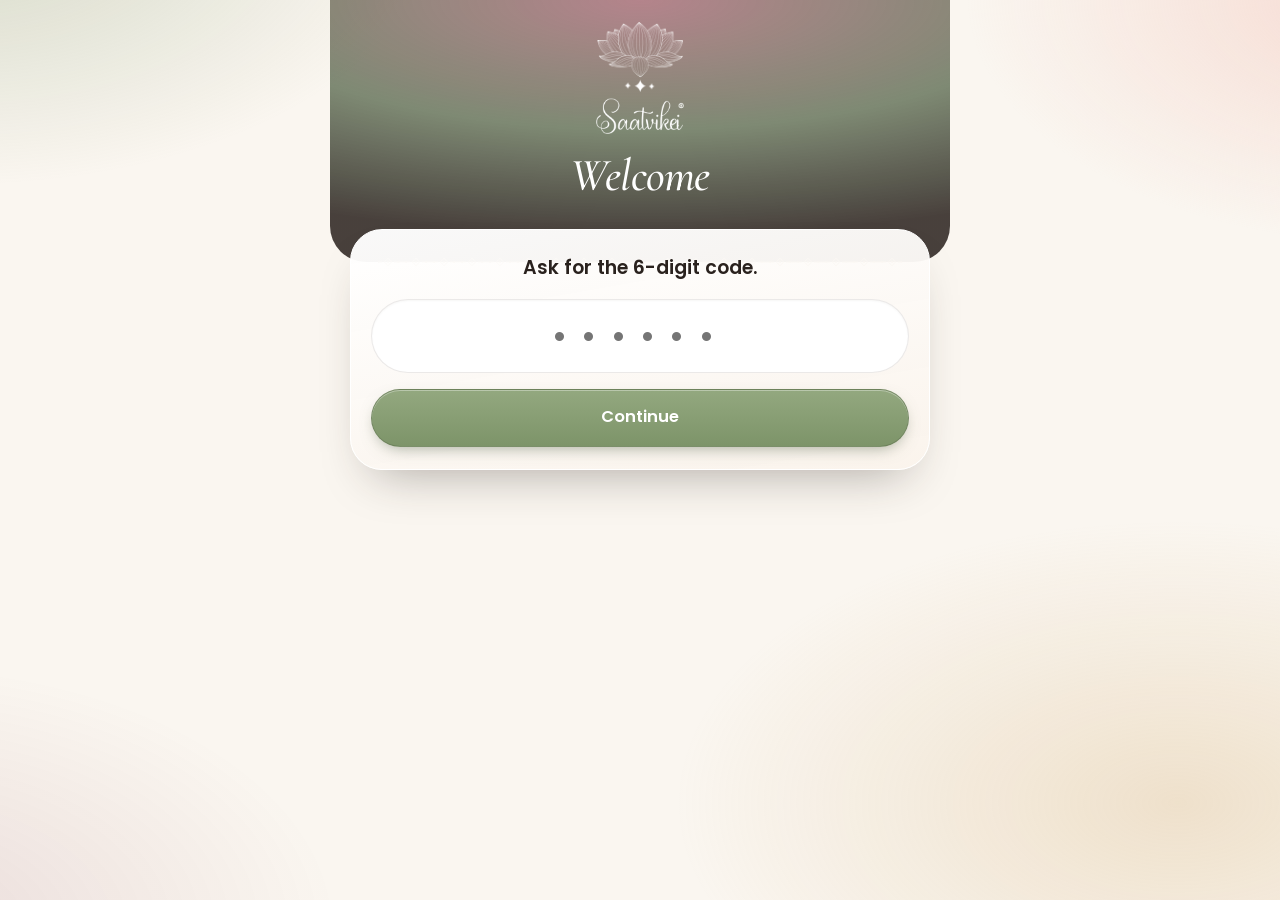
<file: web/index.html>
<!doctype html>
<html lang="en">
<head>
  <meta charset="utf-8">
  <meta name="viewport" content="width=device-width, initial-scale=1, viewport-fit=cover">
  <meta name="theme-color" content="#faf6f0">
  <meta name="apple-mobile-web-app-capable" content="yes">
  <meta name="mobile-web-app-capable" content="yes">
  <meta name="apple-mobile-web-app-title" content="Saatvikei Punch">
  <meta name="apple-mobile-web-app-status-bar-style" content="default">
  <title>Saatvikei Punch</title>
  <link rel="manifest" href="manifest.webmanifest">
  <link rel="icon" href="icons/staff-192.png" type="image/png">
  <link rel="apple-touch-icon" href="icons/staff-180.png">
  <link rel="preconnect" href="https://script.google.com" crossorigin>
  <link rel="preconnect" href="https://script.googleusercontent.com" crossorigin>
  <link rel="preconnect" href="https://fonts.googleapis.com">
  <link rel="preconnect" href="https://fonts.gstatic.com" crossorigin>
  <link rel="stylesheet" href="https://fonts.googleapis.com/css2?family=Poppins:wght@400;500;600&family=Cormorant+Garamond:ital,wght@1,500;1,600&display=swap" media="print" onload="this.media='all'">
  <link rel="stylesheet" href="css/app.css?v=10">
  <link rel="modulepreload" href="js/punch.js?v=10">
  <link rel="modulepreload" href="js/api.js">
  <link rel="modulepreload" href="js/ui.js">
  <link rel="modulepreload" href="js/icons.js">
  <link rel="modulepreload" href="js/face.js">
</head>
<body>
  <div class="splash" id="splash">
    <div class="splash-inner">
      <img class="sp-lotus" src="brand/lotus.png" alt="" fetchpriority="high">
      <img class="sp-word" src="brand/wordmark.png" alt="Saatvikei">
      <div class="tag">Attendance</div>
      <div class="bar"></div>
    </div>
  </div>
  <main class="app" id="app"></main>
  <script src="js/config.js?v=10"></script>
  <script type="module" src="js/punch.js?v=10"></script>
</body>
</html>
</file>
<file: web/css/app.css>
/* Saatvikei: warm ivory, sage (from the website), wine and antique gold.
   Liquid-glass surfaces sit on soft colour washes so the blur has something to refract. */
:root {
  --bg: #faf6f0;
  --ink: #221d1a;
  --ink-2: #5d5650;
  --ink-3: #9a918a;
  --line: rgba(60, 40, 30, .09);
  --sage: #889e73;
  --sage-deep: #5f7550;
  --sage-soft: #e7eddf;
  --wine: #7a2639;
  --wine-soft: #f6e4e6;
  --gold: #b48a4a;
  --gold-soft: #f6ecdc;
  --blush: #f3dfd8;
  --ok: #4f7a43;
  --ok-soft: #e6efdf;
  --warn: #a8731f;
  --warn-soft: #f8ecd6;
  --bad: #c0392b;
  --bad-soft: #fbe5e1;
  --info: #3f6797;
  --info-soft: #e5edf7;
  --ios-red: #ff3b30;

  --glass: linear-gradient(145deg, rgba(255, 255, 255, .78), rgba(255, 255, 255, .46));
  --glass-strong: linear-gradient(145deg, rgba(255, 255, 255, .92), rgba(255, 255, 255, .7));
  --glass-border: rgba(255, 255, 255, .85);
  --glass-shadow: 0 1px 0 rgba(255, 255, 255, .9) inset, 0 -1px 0 rgba(255, 255, 255, .25) inset, 0 10px 30px rgba(70, 45, 30, .08), 0 2px 6px rgba(70, 45, 30, .04);
  --blur: blur(22px) saturate(170%);

  --r-xl: 28px;
  --r-lg: 22px;
  --r-md: 16px;
  --r-sm: 12px;
  --safe-top: env(safe-area-inset-top, 0px);
  --safe-bottom: env(safe-area-inset-bottom, 0px);
  --serif: "Cormorant Garamond", "Times New Roman", serif;
  font-family: "Poppins", -apple-system, BlinkMacSystemFont, "Segoe UI", Roboto, sans-serif;
  color: var(--ink);
  -webkit-text-size-adjust: 100%;
}

* { box-sizing: border-box; }
html, body { margin: 0; min-height: 100%; }
body {
  background: var(--bg);
  font-size: 15px; line-height: 1.5; -webkit-font-smoothing: antialiased; overscroll-behavior-y: none;
}
/* Colour washes behind everything (the "liquid" the glass floats on) */
body::before {
  content: ""; position: fixed; inset: -20%; z-index: -1; pointer-events: none;
  background:
    radial-gradient(38% 30% at 12% 8%, rgba(136, 158, 115, .32), transparent 70%),
    radial-gradient(34% 28% at 92% 14%, rgba(243, 197, 186, .55), transparent 70%),
    radial-gradient(40% 32% at 80% 78%, rgba(214, 177, 120, .3), transparent 70%),
    radial-gradient(36% 30% at 8% 88%, rgba(122, 38, 57, .12), transparent 70%);
  animation: drift 28s ease-in-out infinite alternate;
}
@keyframes drift { to { transform: translate3d(3%, -2%, 0) rotate(4deg) scale(1.04); } }
@media (prefers-reduced-motion: reduce) { body::before, .pulse::after, .live-dot::after { animation: none !important; } }

button, input, select, textarea { font: inherit; color: inherit; }
button { cursor: pointer; -webkit-tap-highlight-color: transparent; }
[hidden] { display: none !important; }
a { color: var(--sage-deep); }
code { background: rgba(0, 0, 0, .05); padding: 1px 6px; border-radius: 6px; font-size: .9em; }
.ic { width: 20px; height: 20px; flex: none; display: inline-block; vertical-align: middle; }
.ic.brandmark { width: 22px; height: 22px; }
.serif { font-family: var(--serif); font-weight: 600; letter-spacing: 0; }
h1, h2, h3 { margin: 0; line-height: 1.2; font-weight: 600; letter-spacing: -.01em; }
h2 { font-size: 19px; }
.muted { color: var(--ink-3); }
.small { font-size: 12.5px; }
.center { text-align: center; }
.stack > * + * { margin-top: 12px; }
.row { display: flex; gap: 10px; align-items: center; }
.row.wrap { flex-wrap: wrap; }
.grow { flex: 1; min-width: 0; }
.spread { display: flex; justify-content: space-between; align-items: center; gap: 10px; }
.grid-2 { display: grid; grid-template-columns: 1fr 1fr; gap: 12px; }

/* ---------- Glass ---------- */
.glass, .card {
  position: relative; background: var(--glass); border: 1px solid var(--glass-border);
  box-shadow: var(--glass-shadow); backdrop-filter: var(--blur); -webkit-backdrop-filter: var(--blur);
  border-radius: var(--r-lg);
}
.card { padding: 18px; }
.glass::after, .card::after { /* specular highlight */
  content: ""; position: absolute; inset: 0; border-radius: inherit; pointer-events: none;
  background: linear-gradient(160deg, rgba(255, 255, 255, .55) 0%, rgba(255, 255, 255, 0) 32%);
  mix-blend-mode: soft-light;
}

/* ---------- Buttons ---------- */
.btn {
  position: relative; overflow: hidden; display: inline-flex; align-items: center; justify-content: center; gap: 8px;
  min-height: 48px; padding: 0 20px; border-radius: 999px; font-weight: 500; font-size: 15px; text-decoration: none; color: var(--ink);
  background: var(--glass-strong); border: 1px solid var(--glass-border); box-shadow: var(--glass-shadow);
  backdrop-filter: var(--blur); -webkit-backdrop-filter: var(--blur);
  transition: transform .15s cubic-bezier(.3, .7, .4, 1.4), box-shadow .2s, filter .2s;
}
.btn::before { /* glass sheen */
  content: ""; position: absolute; left: 8%; right: 8%; top: 1px; height: 45%; border-radius: 999px;
  background: linear-gradient(rgba(255, 255, 255, .7), rgba(255, 255, 255, 0)); pointer-events: none; opacity: .7;
}
.btn:active { transform: scale(.96); }
.btn[disabled] { opacity: .45; pointer-events: none; }
.btn.primary { color: #fff; border-color: rgba(255, 255, 255, .35); background: linear-gradient(145deg, rgba(122, 147, 102, .95), rgba(85, 108, 70, .95)); box-shadow: 0 1px 0 rgba(255, 255, 255, .4) inset, 0 8px 22px rgba(95, 117, 80, .35); }
.btn.dark { color: #fff; border-color: rgba(255, 255, 255, .2); background: linear-gradient(145deg, rgba(52, 44, 40, .94), rgba(28, 23, 21, .94)); box-shadow: 0 1px 0 rgba(255, 255, 255, .25) inset, 0 8px 22px rgba(30, 20, 15, .3); }
.btn.ok { color: #fff; border-color: rgba(255, 255, 255, .35); background: linear-gradient(145deg, rgba(110, 145, 92, .95), rgba(72, 105, 60, .95)); box-shadow: 0 1px 0 rgba(255, 255, 255, .4) inset, 0 8px 20px rgba(72, 105, 60, .3); }
.btn.bad, .btn.wine { color: #fff; border-color: rgba(255, 255, 255, .3); background: linear-gradient(145deg, rgba(150, 52, 72, .95), rgba(110, 30, 48, .95)); box-shadow: 0 1px 0 rgba(255, 255, 255, .35) inset, 0 8px 20px rgba(122, 38, 57, .3); }
.btn.gold { color: #5a3e12; border-color: rgba(255, 255, 255, .6); background: linear-gradient(145deg, rgba(246, 230, 200, .95), rgba(226, 196, 148, .9)); }
.btn.ghost { background: transparent; border-color: transparent; box-shadow: none; backdrop-filter: none; color: var(--ink-2); }
.btn.ghost::before { display: none; }
.btn.block { width: 100%; }
.btn.big { min-height: 58px; font-size: 16.5px; font-weight: 600; }
.btn.sm { min-height: 38px; padding: 0 14px; font-size: 13.5px; }
.btn.icon { width: 44px; min-height: 44px; padding: 0; }
.btn.icon.sm { width: 38px; min-height: 38px; }

/* ---------- Inputs ---------- */
label.field { display: block; }
label.field > span, .field-label { display: block; font-size: 13px; font-weight: 500; color: var(--ink-2); margin-bottom: 6px; }
label.field > small { display: block; color: var(--ink-3); font-size: 12px; margin-top: 4px; }
.input, select.input, textarea.input {
  width: 100%; min-height: 50px; padding: 12px 16px; border-radius: var(--r-md); font-size: 16px;
  background: rgba(255, 255, 255, .7); border: 1px solid rgba(60, 40, 30, .1); box-shadow: 0 1px 2px rgba(60, 40, 30, .04) inset;
  transition: border-color .15s, box-shadow .15s, background .15s; -webkit-appearance: none; appearance: none;
}
select.input { background-image: linear-gradient(45deg, transparent 50%, var(--ink-3) 50%), linear-gradient(135deg, var(--ink-3) 50%, transparent 50%); background-position: calc(100% - 20px) 22px, calc(100% - 15px) 22px; background-size: 5px 5px; background-repeat: no-repeat; padding-right: 36px; }
textarea.input { min-height: 90px; resize: vertical; }
.input:focus { outline: none; background: #fff; border-color: var(--sage); box-shadow: 0 0 0 4px rgba(136, 158, 115, .2); }
.code-input { font-size: 32px; letter-spacing: .45em; text-align: center; font-variant-numeric: tabular-nums; font-weight: 600; }
.check { display: flex; gap: 12px; align-items: flex-start; font-size: 14.5px; }
.check input { width: 22px; height: 22px; margin-top: 1px; accent-color: var(--sage-deep); flex: none; }

/* ---------- Chips, dots, badges ---------- */
.chip { display: inline-flex; align-items: center; gap: 6px; border-radius: 999px; padding: 4px 11px; font-size: 12.5px; font-weight: 500; background: rgba(255, 255, 255, .7); color: var(--ink-2); white-space: nowrap; border: 1px solid rgba(255, 255, 255, .8); }
.chip.ok { background: var(--ok-soft); color: var(--ok); border-color: transparent; }
.chip.warn { background: var(--warn-soft); color: var(--warn); border-color: transparent; }
.chip.bad { background: var(--bad-soft); color: var(--bad); border-color: transparent; }
.chip.info { background: var(--info-soft); color: var(--info); border-color: transparent; }
.chip.wine { background: var(--wine-soft); color: var(--wine); border-color: transparent; }
.flags { display: flex; gap: 6px; flex-wrap: wrap; margin-top: 6px; }

.live-dot { position: relative; width: 8px; height: 8px; border-radius: 50%; background: currentColor; flex: none; display: inline-block; }
.live-dot::after { content: ""; position: absolute; inset: 0; border-radius: 50%; background: currentColor; animation: ping 1.8s cubic-bezier(0, 0, .2, 1) infinite; }
@keyframes ping { 75%, 100% { transform: scale(2.6); opacity: 0; } }
.badge { min-width: 19px; height: 19px; padding: 0 6px; border-radius: 999px; background: var(--ios-red); color: #fff; font-size: 11px; font-weight: 600; display: inline-grid; place-items: center; line-height: 1; box-shadow: 0 0 0 2px #fff; }
.badge.pulse { animation: badgePop .5s cubic-bezier(.3, 1.6, .5, 1); }
.badge.pulse::after { content: ""; position: absolute; inset: -2px; border-radius: inherit; box-shadow: 0 0 0 0 rgba(255, 59, 48, .55); animation: ring 1.8s ease-out infinite; }
@keyframes ring { 70% { box-shadow: 0 0 0 9px rgba(255, 59, 48, 0); } 100% { box-shadow: 0 0 0 0 rgba(255, 59, 48, 0); } }
@keyframes badgePop { from { transform: scale(.3); } }

.avatar { position: relative; width: 50px; height: 50px; border-radius: 50%; display: grid; place-items: center; font-weight: 600; font-size: 16px; color: var(--wine); background: linear-gradient(145deg, #fff, var(--blush)); flex: none; box-shadow: 0 0 0 3px rgba(255, 255, 255, .9), 0 4px 12px rgba(122, 38, 57, .1); }
.avatar.sm { width: 40px; height: 40px; font-size: 14px; }
.avatar[data-st="IN"] { box-shadow: 0 0 0 3px var(--sage), 0 4px 12px rgba(95, 117, 80, .25); }
.avatar[data-st="BREAK"], .avatar[data-st="ON_BREAK"] { box-shadow: 0 0 0 3px var(--gold), 0 4px 12px rgba(180, 138, 74, .25); }
.avatar[data-st="DONE"] { box-shadow: 0 0 0 3px rgba(60, 40, 30, .18); filter: grayscale(.3); }
.avatar[data-st="MISSING"] { box-shadow: 0 0 0 3px var(--bad); }
.avatar .st-dot { position: absolute; right: -1px; bottom: -1px; width: 14px; height: 14px; border-radius: 50%; border: 2.5px solid #fff; color: var(--sage); background: currentColor; }

.banner { border-radius: var(--r-md); padding: 12px 14px; font-size: 14px; margin: 0 0 14px; display: flex; gap: 10px; align-items: center; font-weight: 500; }
.banner.ok { background: var(--ok-soft); color: var(--ok); }
.banner.warn { background: var(--warn-soft); color: var(--warn); }
.banner.bad { background: var(--bad-soft); color: var(--bad); }
.banner.info { background: var(--info-soft); color: var(--info); }

.ornament { width: 90px; height: 45px; color: var(--gold); opacity: .55; display: block; margin: 0 auto; }
.divider { display: flex; align-items: center; gap: 12px; color: var(--gold); margin: 26px 2px 12px; }
.divider::before, .divider::after { content: ""; height: 1px; flex: 1; background: linear-gradient(90deg, transparent, rgba(180, 138, 74, .45), transparent); }
.divider span { font-size: 12px; font-weight: 500; letter-spacing: .14em; text-transform: uppercase; color: var(--ink-3); }
.divider .diamond { width: 6px; height: 6px; background: var(--gold); transform: rotate(45deg); opacity: .7; flex: none; }
.section-title { display: flex; align-items: center; justify-content: space-between; gap: 10px; margin: 26px 4px 12px; }
.section-title h3 { font-size: 15px; font-weight: 600; }
.section-title .muted { font-size: 12.5px; }

/* ---------- Entrance animation ---------- */
.rise { animation: rise .55s cubic-bezier(.2, .8, .2, 1) both; }
@keyframes rise { from { opacity: 0; transform: translateY(14px) scale(.985); } }
@keyframes fade { from { opacity: 0; } }
@keyframes up { from { transform: translateY(40px); opacity: .4; } }
@keyframes pop { from { transform: scale(.4); opacity: 0; } }
@keyframes spin { to { transform: rotate(360deg); } }
@keyframes shimmer { 100% { transform: translateX(100%); } }
.skeleton { position: relative; overflow: hidden; background: rgba(255, 255, 255, .55); border-radius: var(--r-lg); }
.skeleton::after { content: ""; position: absolute; inset: 0; transform: translateX(-100%); background: linear-gradient(90deg, transparent, rgba(255, 255, 255, .8), transparent); animation: shimmer 1.4s infinite; }

/* ---------- Splash ---------- */
.splash { position: fixed; inset: 0; z-index: 100; display: grid; place-items: center; background: var(--bg); transition: opacity .5s ease, visibility .5s; }
.splash.out { opacity: 0; visibility: hidden; }
.splash-inner { text-align: center; }
.splash img { width: 220px; max-width: 64vw; display: block; margin: 0 auto; animation: breathe 2.2s ease-in-out infinite; }
.splash .brand-fallback { font-family: var(--serif); font-size: 44px; font-style: italic; }
.splash .tag { margin-top: 14px; font-size: 11px; letter-spacing: .3em; text-transform: uppercase; color: var(--ink-3); }
.splash .bar { width: 120px; height: 2px; margin: 18px auto 0; border-radius: 2px; background: rgba(180, 138, 74, .2); overflow: hidden; position: relative; }
.splash .bar::after { content: ""; position: absolute; inset: 0; width: 40%; background: var(--gold); border-radius: 2px; animation: slide 1.1s ease-in-out infinite; }
@keyframes breathe { 50% { transform: scale(1.035); opacity: .85; } }
@keyframes slide { from { transform: translateX(-100%); } to { transform: translateX(250%); } }

.spinner { width: 26px; height: 26px; border-radius: 50%; border: 2.5px solid rgba(0, 0, 0, .08); border-top-color: var(--sage-deep); animation: spin .8s linear infinite; }
.loading { display: flex; flex-direction: column; align-items: center; gap: 12px; padding: 48px 0; color: var(--ink-3); }
.toast { position: fixed; left: 50%; bottom: calc(var(--safe-bottom) + 104px); transform: translateX(-50%); color: #fff; padding: 12px 20px; border-radius: 999px; z-index: 90; font-size: 14px; font-weight: 500; max-width: calc(100vw - 32px); background: rgba(34, 29, 26, .88); backdrop-filter: var(--blur); -webkit-backdrop-filter: var(--blur); box-shadow: 0 10px 30px rgba(0, 0, 0, .2); animation: up .25s ease-out; }

/* ---------- Sheets ---------- */
.overlay { position: fixed; inset: 0; background: rgba(40, 28, 22, .32); z-index: 40; display: flex; align-items: flex-end; justify-content: center; animation: fade .15s; backdrop-filter: blur(6px); -webkit-backdrop-filter: blur(6px); }
.sheet { width: 100%; max-width: 560px; border-radius: 30px 30px 0 0; padding: 10px 20px calc(var(--safe-bottom) + 22px); max-height: 92vh; overflow-y: auto; animation: up .3s cubic-bezier(.2, .8, .2, 1);
  background: linear-gradient(180deg, rgba(255, 255, 255, .94), rgba(250, 246, 240, .96)); border: 1px solid rgba(255, 255, 255, .9); box-shadow: 0 -10px 40px rgba(60, 40, 30, .15); }
.sheet .grabber { width: 40px; height: 5px; border-radius: 3px; background: rgba(0, 0, 0, .12); margin: 0 auto 14px; }
@media (min-width: 760px) { .overlay { align-items: center; } .sheet { border-radius: 30px; max-width: 520px; padding-top: 24px; } .sheet .grabber { display: none; } }

/* =========================================================
   PUNCH APP
   ========================================================= */
.app { max-width: 620px; margin: 0 auto; padding: calc(var(--safe-top) + 14px) 16px calc(var(--safe-bottom) + 28px); }
.p-head { display: flex; justify-content: space-between; align-items: center; gap: 12px; padding: 2px 2px 14px; }
.p-logo { height: 54px; width: auto; display: block; }
.p-clock { text-align: right; }
.p-clock b { display: block; font-size: 26px; font-weight: 600; font-variant-numeric: tabular-nums; letter-spacing: -.02em; line-height: 1.1; }
.p-clock b .colon { animation: blink 1s steps(2, start) infinite; }
@keyframes blink { to { visibility: hidden; } }
.p-clock span { font-size: 12.5px; color: var(--ink-3); }
.status-pill { display: inline-flex; align-items: center; gap: 8px; padding: 7px 14px; border-radius: 999px; font-size: 13px; font-weight: 500; margin-bottom: 14px; }
.status-pill.open { color: var(--ok); background: rgba(230, 239, 223, .8); }
.status-pill.closed { color: var(--warn); background: rgba(248, 236, 214, .9); }

.search-wrap { position: sticky; top: calc(var(--safe-top) + 8px); z-index: 5; display: flex; align-items: center; border-radius: 22px; padding: 0 8px 0 16px; transition: box-shadow .2s; }
.search-wrap:focus-within { box-shadow: var(--glass-shadow), 0 0 0 4px rgba(136, 158, 115, .22); }
.search-wrap .ic { color: var(--ink-3); width: 22px; height: 22px; }
.search { flex: 1; min-width: 0; border: 0; background: transparent; font-size: 18px; padding: 17px 12px; outline: none; -webkit-appearance: none; }
.search::-webkit-search-cancel-button { display: none; }
.search::placeholder { color: var(--ink-3); }
.search-clear { border: 0; width: 34px; height: 34px; border-radius: 50%; display: grid; place-items: center; background: rgba(0, 0, 0, .05); color: var(--ink-2); }
.search-clear .ic { width: 16px; height: 16px; color: var(--ink-2); }
.steps { display: flex; align-items: center; justify-content: center; gap: 8px; margin: 14px 2px 16px; font-size: 12px; color: var(--ink-3); }
.steps i { width: 4px; height: 4px; transform: rotate(45deg); background: var(--gold); opacity: .6; }

.person { padding: 16px; margin-bottom: 12px; border-radius: var(--r-xl); }
.person-top { display: flex; align-items: center; gap: 14px; }
.pname { font-size: 18px; font-weight: 600; line-height: 1.25; }
.st { font-size: 13.5px; color: var(--ink-3); display: inline-flex; align-items: center; gap: 7px; }
.st.ok { color: var(--ok); }
.st.warn { color: var(--warn); }
.person.is-done { opacity: .62; }
.p-actions { display: flex; gap: 10px; margin-top: 14px; }
.pbtn { flex: 1; min-height: 58px; font-size: 15.5px; font-weight: 600; border-radius: 20px; }
.pbtn .ic { width: 20px; height: 20px; }

/* ---------- Camera ---------- */
.camera { position: fixed; inset: 0; z-index: 50; background: #0d0b0a; color: #fff; display: flex; flex-direction: column; animation: fade .2s; }
.camera video { position: absolute; inset: 0; width: 100%; height: 100%; object-fit: cover; transform: scaleX(-1); }
.camera .fake-video { position: absolute; inset: 0; display: grid; place-items: center; background: radial-gradient(circle at 50% 40%, #7d6a5c, #1a1513); }
.camera .fake-video .ic { width: 120px; height: 120px; opacity: .5; }
.camera .frame { position: absolute; left: 50%; top: 40%; width: min(68vw, 300px); aspect-ratio: 3 / 4; transform: translate(-50%, -50%); border-radius: 48% 48% 44% 44%; border: 2px solid rgba(255, 255, 255, .9); box-shadow: 0 0 0 100vmax rgba(10, 8, 7, .5), 0 0 30px rgba(255, 255, 255, .15) inset; pointer-events: none; }
.camera .top { position: relative; margin: calc(var(--safe-top) + 12px) 12px 0; padding: 10px 10px 10px 16px; display: flex; justify-content: space-between; align-items: center; gap: 10px; border-radius: 22px; background: rgba(255, 255, 255, .12); border: 1px solid rgba(255, 255, 255, .2); backdrop-filter: blur(20px); -webkit-backdrop-filter: blur(20px); }
.camera .top .who { font-weight: 600; font-size: 17px; }
.camera .top .what { font-size: 13px; opacity: .85; display: flex; align-items: center; gap: 6px; }
.camera .top .what .ic { width: 15px; height: 15px; }
.camera .top .btn { color: #fff; background: rgba(255, 255, 255, .16); border-color: rgba(255, 255, 255, .25); box-shadow: none; }
.camera .bottom { position: absolute; left: 0; right: 0; bottom: 0; padding: 18px 16px calc(var(--safe-bottom) + 24px); text-align: center; }
.camera .prompt { font-size: 21px; font-weight: 600; margin-bottom: 4px; }
.camera .hint { font-size: 14px; opacity: .8; margin-bottom: 20px; min-height: 22px; }
.shutter { width: 86px; height: 86px; border-radius: 50%; padding: 6px; margin: 0 auto; display: block; border: 1.5px solid rgba(255, 255, 255, .7); background: rgba(255, 255, 255, .18); backdrop-filter: blur(16px); -webkit-backdrop-filter: blur(16px); box-shadow: 0 0 0 6px rgba(255, 255, 255, .08); transition: transform .12s; }
.shutter span { display: block; width: 100%; height: 100%; border-radius: 50%; background: radial-gradient(circle at 35% 30%, #fff, #ece6df); box-shadow: 0 2px 8px rgba(0, 0, 0, .25); }
.shutter:not([disabled]) { animation: halo 2s ease-out infinite; }
@keyframes halo { 0% { box-shadow: 0 0 0 0 rgba(255, 255, 255, .35); } 100% { box-shadow: 0 0 0 18px rgba(255, 255, 255, 0); } }
.shutter:active { transform: scale(.9); }
.shutter[disabled] { opacity: .35; }
.shutter-label { margin-top: 10px; font-weight: 500; font-size: 14px; opacity: .9; }
.saving { position: absolute; inset: 0; display: flex; flex-direction: column; align-items: center; justify-content: center; gap: 18px; font-size: 16px; font-weight: 500; background: #14110f; }
.saving img { width: 150px; height: 200px; object-fit: cover; border-radius: 28px; box-shadow: 0 20px 50px rgba(0, 0, 0, .5); }
.saving .spinner, .result .spinner { border-color: rgba(255, 255, 255, .2); border-top-color: #fff; }

/* ---------- Result ---------- */
.result { position: fixed; inset: 0; z-index: 60; display: flex; flex-direction: column; align-items: center; justify-content: center; padding: 24px; text-align: center; gap: 8px; animation: fade .2s; color: #fff; overflow: hidden; }
.result::before { content: ""; position: absolute; inset: -20%; z-index: -1; background: inherit; filter: blur(0); }
.result.ok { background: radial-gradient(120% 80% at 50% 0%, #9bb386, #5f7550 60%, #3f5434); }
.result.bad { background: radial-gradient(120% 80% at 50% 0%, #b25566, #7a2639 60%, #521827); }
.result.warn { background: radial-gradient(120% 80% at 50% 0%, #d9b27a, #a8731f 60%, #7a5414); }
.result .big-icon { width: 92px; height: 92px; border-radius: 50%; display: grid; place-items: center; background: rgba(255, 255, 255, .18); border: 1px solid rgba(255, 255, 255, .35); backdrop-filter: blur(10px); margin-bottom: 10px; animation: pop .35s cubic-bezier(.3, 1.6, .5, 1); }
.result .big-icon .ic { width: 44px; height: 44px; }
.result-photo { position: relative; margin-bottom: 16px; animation: pop .4s cubic-bezier(.3, 1.4, .5, 1); }
.result-photo img { width: 150px; height: 192px; object-fit: cover; border-radius: 30px; border: 3px solid rgba(255, 255, 255, .85); box-shadow: 0 24px 60px rgba(0, 0, 0, .3); }
.result-photo .badge-ico { position: absolute; right: -12px; bottom: -12px; width: 50px; height: 50px; border-radius: 50%; background: #fff; color: var(--sage-deep); display: grid; place-items: center; box-shadow: 0 8px 20px rgba(0, 0, 0, .2); animation: pop .45s .15s cubic-bezier(.3, 1.6, .5, 1) both; }
.result.bad .badge-ico { color: var(--wine); }
.result.warn .badge-ico { color: var(--warn); }
.result-photo .badge-ico .ic { width: 26px; height: 26px; stroke-width: 2.4; }
.result .hello { font-family: var(--serif); font-style: italic; font-size: 32px; line-height: 1; opacity: .95; }
.result h1 { font-size: 30px; font-weight: 600; }
.result p { font-size: 17px; margin: 0; max-width: 420px; opacity: .92; }
.result .btn { color: var(--ink); background: rgba(255, 255, 255, .92); }
.result .btn.ghost { background: transparent; color: #fff; }
.result .ornament { color: #fff; opacity: .35; margin-top: 18px; }
.result .countdown { position: absolute; left: 0; bottom: 0; height: 3px; background: rgba(255, 255, 255, .6); animation: count linear forwards; }
@keyframes count { from { width: 100%; } to { width: 0; } }

/* =========================================================
   OWNER APP
   ========================================================= */
.admin-shell { max-width: 760px; padding-bottom: calc(var(--safe-bottom) + 110px); }
.tabbar {
  position: fixed; left: 12px; right: 12px; bottom: calc(var(--safe-bottom) + 12px); z-index: 30; max-width: 480px; margin: 0 auto;
  display: flex; justify-content: space-around; padding: 6px; border-radius: 30px;
  background: linear-gradient(145deg, rgba(255, 255, 255, .78), rgba(255, 255, 255, .5)); border: 1px solid rgba(255, 255, 255, .9);
  backdrop-filter: blur(26px) saturate(180%); -webkit-backdrop-filter: blur(26px) saturate(180%);
  box-shadow: 0 1px 0 rgba(255, 255, 255, .9) inset, 0 18px 40px rgba(60, 40, 30, .16);
}
.tabbar button { flex: 1; border: 0; background: none; display: flex; flex-direction: column; align-items: center; gap: 3px; font-size: 10.5px; font-weight: 500; color: var(--ink-3); padding: 8px 0 6px; border-radius: 24px; position: relative; transition: color .2s, background .25s; }
.tabbar button .ic { width: 22px; height: 22px; transition: transform .25s cubic-bezier(.3, 1.6, .5, 1); }
.tabbar button.active { color: var(--sage-deep); background: rgba(255, 255, 255, .9); box-shadow: 0 1px 0 #fff inset, 0 4px 14px rgba(95, 117, 80, .15); }
.tabbar button.active .ic { transform: translateY(-1px) scale(1.06); }
.tabbar .tab-badge { position: absolute; top: 3px; left: calc(50% + 5px); }
.tabbar .tab-badge.dot { left: calc(50% + 8px); top: 6px; width: 10px; height: 10px; min-width: 0; padding: 0; }
.side-brand { display: none; }
@media (min-width: 900px) {
  .admin-shell { max-width: 1240px; padding: 32px 36px 48px 290px; }
  .tabbar { top: 18px; bottom: 18px; left: 18px; right: auto; width: 240px; max-width: none; margin: 0; flex-direction: column; justify-content: flex-start; gap: 4px; padding: 138px 14px 14px; border-radius: 30px; }
  .tabbar button { flex: none; flex-direction: row; gap: 12px; font-size: 14.5px; padding: 12px 16px; border-radius: 16px; justify-content: flex-start; }
  .tabbar .tab-badge, .tabbar .tab-badge.dot { position: static; margin-left: auto; }
  .tabbar .side-brand { display: block; position: absolute; top: 26px; left: 24px; right: 24px; }
  .tabbar .side-brand img { width: 150px; display: block; }
  .tabbar .side-brand small { display: block; margin-top: 6px; font-size: 11px; letter-spacing: .22em; text-transform: uppercase; color: var(--ink-3); }
}

.a-head { display: flex; align-items: center; justify-content: space-between; gap: 12px; padding: 4px 2px 16px; }
.a-head .logo-sm { height: 44px; }
@media (min-width: 900px) { .a-head .logo-sm { display: none; } }
.me-pill { display: flex; align-items: center; gap: 8px; padding: 4px 4px 4px 12px; border-radius: 999px; font-size: 13px; font-weight: 500; }
.me-pill .avatar { width: 32px; height: 32px; font-size: 12px; box-shadow: none; }

.hello-block { margin: 0 2px 16px; }
.hello-block .eyebrow { font-size: 13px; color: var(--ink-3); display: flex; align-items: center; gap: 8px; }
.hello-block h1 { font-size: 30px; font-weight: 500; line-height: 1.15; margin-top: 2px; }
.hello-block h1 .serif { font-size: 38px; font-style: italic; color: var(--wine); }
.page-title { font-size: 28px; font-weight: 600; margin: 0 2px 4px; }
.page-sub { margin: 0 2px 18px; color: var(--ink-3); font-size: 13.5px; }

/* Hero card with product photo behind glass */
.hero { position: relative; overflow: hidden; border-radius: var(--r-xl); min-height: 210px; padding: 20px; color: #fff; isolation: isolate;
  box-shadow: 0 20px 50px rgba(60, 40, 30, .18); }
.hero .photo { position: absolute; inset: 0; z-index: -2; background-size: cover; background-position: 85% 22%; transform: scale(1.05); transition: opacity 1.2s; }
.hero::before { content: ""; position: absolute; inset: 0; z-index: -1; background: linear-gradient(120deg, rgba(48, 28, 24, .82) 0%, rgba(80, 48, 40, .55) 45%, rgba(40, 30, 25, .15) 100%); }
.hero-top { display: flex; justify-content: space-between; align-items: flex-start; gap: 12px; }
.hero .glass-pill { display: inline-flex; align-items: center; gap: 8px; padding: 6px 12px; border-radius: 999px; font-size: 12.5px; font-weight: 500; background: rgba(255, 255, 255, .16); border: 1px solid rgba(255, 255, 255, .28); backdrop-filter: blur(14px); -webkit-backdrop-filter: blur(14px); }
.hero .glass-pill.ok { color: #d8f0c8; }
.hero .glass-pill.closed { color: #ffe2b0; }
.hero-main { display: flex; align-items: center; gap: 18px; margin-top: 18px; }
.ring { position: relative; width: 112px; height: 112px; flex: none; }
.ring svg { width: 100%; height: 100%; transform: rotate(-90deg); }
.ring .track { stroke: rgba(255, 255, 255, .18); }
.ring .val { stroke: url(#ringGrad); stroke-linecap: round; transition: stroke-dashoffset 1.2s cubic-bezier(.2, .8, .2, 1); }
.ring .num { position: absolute; inset: 0; display: grid; place-items: center; text-align: center; line-height: 1.05; }
.ring .num b { font-size: 30px; font-weight: 600; display: block; }
.ring .num span { font-size: 11px; opacity: .8; }
.hero-text h2 { font-size: 20px; font-weight: 500; }
.hero-text p { margin: 4px 0 0; font-size: 13px; opacity: .8; }
.hero-chips { display: grid; grid-template-columns: repeat(3, 1fr); gap: 8px; margin-top: 18px; }
.hero-chip { padding: 10px 12px; border-radius: 18px; background: rgba(255, 255, 255, .14); border: 1px solid rgba(255, 255, 255, .25); backdrop-filter: blur(16px); -webkit-backdrop-filter: blur(16px); }
.hero-chip b { display: block; font-size: 20px; font-weight: 600; line-height: 1.1; }
.hero-chip span { font-size: 11.5px; opacity: .85; }

.week-strip { display: flex; gap: 8px; overflow-x: auto; padding: 4px 2px 6px; margin: 0 -2px 6px; scrollbar-width: none; -webkit-overflow-scrolling: touch; }
.week-strip::-webkit-scrollbar { display: none; }
.day-pill { flex: none; width: 52px; padding: 8px 0; border-radius: 18px; text-align: center; border: 1px solid rgba(255, 255, 255, .8); background: rgba(255, 255, 255, .5); backdrop-filter: blur(12px); -webkit-backdrop-filter: blur(12px); transition: all .2s; }
.day-pill small { display: block; font-size: 11px; color: var(--ink-3); }
.day-pill b { display: block; font-size: 17px; font-weight: 600; }
.day-pill.active { background: linear-gradient(145deg, #7a9366, #556c46); color: #fff; border-color: transparent; box-shadow: 0 8px 18px rgba(95, 117, 80, .35); }
.day-pill.active small { color: rgba(255, 255, 255, .8); }
.day-pill.off b { color: var(--ink-3); }
.day-pill .cal { display: grid; place-items: center; height: 100%; }

.alert-card { display: flex; gap: 12px; align-items: center; padding: 14px; border-radius: var(--r-lg); margin-bottom: 10px; background: linear-gradient(145deg, rgba(252, 236, 233, .9), rgba(255, 255, 255, .7)); border: 1px solid rgba(255, 255, 255, .9); box-shadow: var(--glass-shadow); }
.alert-card .ico-wrap { width: 40px; height: 40px; border-radius: 14px; display: grid; place-items: center; background: var(--bad-soft); color: var(--bad); flex: none; }
.alert-card.warn { background: linear-gradient(145deg, rgba(250, 240, 220, .9), rgba(255, 255, 255, .7)); }
.alert-card.warn .ico-wrap { background: var(--warn-soft); color: var(--warn); }
.alert-card b { display: block; font-weight: 600; font-size: 14px; }
.alert-card span { font-size: 12.5px; color: var(--ink-2); }

.feed { padding: 6px 16px; }
.feed-item { display: flex; align-items: center; gap: 12px; padding: 12px 0; border-bottom: 1px solid var(--line); }
.feed-item:last-child { border-bottom: 0; }
.feed-item .act { width: 38px; height: 38px; border-radius: 14px; display: grid; place-items: center; flex: none; }
.feed-item .act .ic { width: 18px; height: 18px; }
.act.IN, .act.BREAK_IN { background: var(--ok-soft); color: var(--ok); }
.act.BREAK_OUT { background: var(--gold-soft); color: var(--warn); }
.act.OUT { background: var(--wine-soft); color: var(--wine); }
.act.FAIL { background: var(--bad-soft); color: var(--bad); }
.feed-item .txt { flex: 1; min-width: 0; }
.feed-item .txt b { font-weight: 600; font-size: 14px; }
.feed-item .txt small { display: block; color: var(--ink-3); font-size: 12px; }
.feed-item .time { text-align: right; font-size: 13px; font-weight: 600; font-variant-numeric: tabular-nums; }
.feed-item .time small { display: block; font-weight: 400; color: var(--ink-3); font-size: 11.5px; }
.new-tag { display: inline-flex; align-items: center; gap: 5px; color: var(--ios-red); font-size: 11px; font-weight: 600; margin-left: 6px; }
.icon-btn { border: 1px solid rgba(255, 255, 255, .9); background: rgba(255, 255, 255, .7); border-radius: 14px; width: 38px; height: 38px; display: grid; place-items: center; color: var(--ink-2); flex: none; }
.icon-btn .ic { width: 18px; height: 18px; }

.team-grid { display: grid; grid-template-columns: repeat(2, 1fr); gap: 10px; }
@media (min-width: 640px) { .team-grid { grid-template-columns: repeat(3, 1fr); } }
@media (min-width: 1100px) { .team-grid { grid-template-columns: repeat(4, 1fr); } }
.member { padding: 16px 12px 14px; text-align: center; border: 1px solid rgba(255, 255, 255, .9); cursor: pointer; display: flex; flex-direction: column; align-items: center; gap: 4px; border-radius: var(--r-lg); transition: transform .2s; }
.member:active { transform: scale(.97); }
.member .avatar { margin-bottom: 8px; }
.member b { font-size: 14px; font-weight: 600; }
.member .times { font-size: 12px; color: var(--ink-2); font-variant-numeric: tabular-nums; }
.member .chip { margin-top: 6px; }

@media (min-width: 900px) {
  .today-grid { display: grid; grid-template-columns: 1fr 1fr; gap: 22px; align-items: start; }
  .today-grid .team-grid { grid-template-columns: repeat(2, 1fr); }
}
@media (min-width: 1200px) { .today-grid .team-grid { grid-template-columns: repeat(3, 1fr); } }

.timeline { list-style: none; margin: 0; padding: 0; }
.timeline li { display: flex; align-items: center; gap: 10px; padding: 11px 0; border-bottom: 1px solid var(--line); }
.timeline li:last-child { border-bottom: 0; }
.timeline .t { font-variant-numeric: tabular-nums; font-weight: 600; width: 74px; flex: none; font-size: 14px; }
.timeline .a { flex: 1; min-width: 0; font-size: 14px; }
.timeline .a small { display: block; color: var(--ink-3); font-size: 12px; }
.timeline li.failed .t, .timeline li.failed .a { color: var(--bad); }

.photo-frame { width: 100%; border-radius: 22px; overflow: hidden; background: rgba(255, 255, 255, .5); aspect-ratio: 3/4; display: grid; place-items: center; }
.photo-frame img { width: 100%; height: 100%; object-fit: cover; }
.pending-card { display: grid; grid-template-columns: 116px 1fr; gap: 16px; align-items: start; padding: 14px; margin-bottom: 12px; }

.segmented { display: flex; padding: 4px; border-radius: 999px; gap: 4px; margin-bottom: 14px; }
.segmented button { flex: 1; border: 0; background: none; border-radius: 999px; padding: 10px 0; font-size: 13.5px; font-weight: 500; color: var(--ink-2); transition: all .2s; }
.segmented button.active { background: #fff; color: var(--ink); box-shadow: 0 4px 12px rgba(60, 40, 30, .1); }

.rec-card { padding: 16px; margin-bottom: 10px; }
.rec-card .top { display: flex; align-items: center; gap: 12px; }
.rec-card .nums { display: grid; grid-template-columns: repeat(4, 1fr); gap: 6px; margin-top: 14px; }
.rec-card .nums div { text-align: center; padding: 8px 4px; border-radius: 14px; background: rgba(255, 255, 255, .55); }
.rec-card .nums b { display: block; font-size: 17px; font-weight: 600; }
.rec-card .nums span { font-size: 11px; color: var(--ink-3); }
.heat { display: flex; flex-wrap: wrap; gap: 4px; margin-top: 12px; }
.heat i { width: 14px; height: 14px; border-radius: 4px; background: rgba(60, 40, 30, .07); }
.heat i.p { background: var(--sage); }
.heat i.l { background: var(--gold); }
.heat i.m { background: var(--bad); }
.heat i.o { background: transparent; border: 1px dashed rgba(60, 40, 30, .15); }
.heat i.f { opacity: .25; }
.legend { display: flex; gap: 12px; flex-wrap: wrap; font-size: 11.5px; color: var(--ink-3); margin-top: 8px; }
.legend span { display: inline-flex; align-items: center; gap: 5px; }
.legend i { width: 10px; height: 10px; border-radius: 3px; display: inline-block; }

.table-wrap { overflow-x: auto; -webkit-overflow-scrolling: touch; border-radius: var(--r-lg); }
table.data { border-collapse: collapse; width: 100%; font-size: 13.5px; font-variant-numeric: tabular-nums; }
table.data th, table.data td { padding: 12px 14px; text-align: left; border-bottom: 1px solid var(--line); white-space: nowrap; }
table.data tr:last-child td { border-bottom: 0; }
table.data th { font-size: 11.5px; color: var(--ink-3); font-weight: 500; letter-spacing: .04em; text-transform: uppercase; }
table.data td.num, table.data th.num { text-align: right; }
table.data tr.closed td { color: var(--ink-3); }

.list-row { display: flex; align-items: center; gap: 12px; padding: 12px 0; border-bottom: 1px solid var(--line); }
.list-row:last-child { border-bottom: 0; }
.list-row b { display: block; overflow: hidden; text-overflow: ellipsis; font-weight: 600; font-size: 14.5px; }
.set-head { display: flex; align-items: center; gap: 12px; margin-bottom: 14px; }
.set-head .ico-wrap { width: 42px; height: 42px; border-radius: 14px; display: grid; place-items: center; background: rgba(255, 255, 255, .8); color: var(--sage-deep); flex: none; box-shadow: 0 4px 12px rgba(60, 40, 30, .06); }
.set-head .ico-wrap .brandmark { width: 26px; height: 26px; }
.set-head h3 { font-size: 16px; font-weight: 600; }
.set-head p { margin: 0; font-size: 12.5px; color: var(--ink-3); }
.link-tile { display: flex; align-items: center; gap: 12px; padding: 14px; border-radius: 18px; background: rgba(255, 255, 255, .7); border: 1px solid rgba(255, 255, 255, .9); text-decoration: none; color: var(--ink); font-weight: 500; flex: 1; min-width: 200px; transition: transform .15s; }
.link-tile:active { transform: scale(.98); }
.link-tile .brandmark { width: 28px; height: 28px; }
.link-tile small { display: block; font-weight: 400; color: var(--ink-3); font-size: 12px; }
.pair-code { font-size: 42px; font-weight: 600; letter-spacing: .25em; text-align: center; font-variant-numeric: tabular-nums; padding: 6px 0; color: var(--sage-deep); }

.signin { min-height: 92vh; display: flex; flex-direction: column; align-items: center; justify-content: center; gap: 18px; text-align: center; }
.signin-card { width: 100%; max-width: 400px; padding: 0; overflow: hidden; border-radius: 32px; }
.signin-card .photo { height: 260px; background-size: cover; background-position: center 20%; position: relative; }
.signin-card .photo::after { content: ""; position: absolute; inset: 0; background: linear-gradient(180deg, transparent 40%, rgba(250, 246, 240, .95)); }
.signin-card .body { padding: 4px 26px 28px; position: relative; margin-top: -40px; }
.signin-card img.logo { width: 200px; margin: 0 auto 6px; display: block; }
.gbtn-wrap { display: flex; justify-content: center; min-height: 44px; }
.enroll-video { position: relative; border-radius: 24px; overflow: hidden; background: #000; aspect-ratio: 3/4; max-height: 52vh; margin: 0 auto; }
.enroll-video video { width: 100%; height: 100%; object-fit: cover; transform: scaleX(-1); }
.enroll-video .fake-video { position: absolute; inset: 0; display: grid; place-items: center; background: radial-gradient(circle at 50% 40%, #7d6a5c, #1a1513); color: #fff; }
.progress { height: 6px; border-radius: 3px; background: rgba(60, 40, 30, .08); overflow: hidden; }
.progress > div { height: 100%; background: linear-gradient(90deg, var(--sage), var(--sage-deep)); transition: width .25s; }
.toggle-row { display: flex; align-items: center; justify-content: space-between; gap: 14px; }
.switch { position: relative; width: 52px; height: 32px; flex: none; }
.switch input { opacity: 0; width: 0; height: 0; }
.switch span { position: absolute; inset: 0; background: rgba(60, 40, 30, .14); border-radius: 999px; transition: background .2s; }
.switch span::after { content: ""; position: absolute; left: 3px; top: 3px; width: 26px; height: 26px; border-radius: 50%; background: #fff; box-shadow: 0 2px 6px rgba(0, 0, 0, .2); transition: transform .25s cubic-bezier(.3, 1.4, .5, 1); }
.switch input:checked + span { background: var(--sage); }
.switch input:checked + span::after { transform: translateX(20px); }
.day-toggle { display: flex; gap: 6px; flex-wrap: wrap; }
.day-toggle label { position: relative; }
.day-toggle input { position: absolute; opacity: 0; }
.day-toggle span { display: grid; place-items: center; width: 44px; height: 40px; border-radius: 14px; font-size: 13px; font-weight: 500; background: rgba(255, 255, 255, .7); border: 1px solid rgba(60, 40, 30, .08); cursor: pointer; transition: all .2s; }
.day-toggle input:checked + span { background: var(--wine); color: #fff; border-color: transparent; }
details summary { cursor: pointer; }
.fab { position: fixed; right: 20px; bottom: calc(var(--safe-bottom) + 96px); z-index: 25; }
@media (min-width: 900px) { .fab { position: static; } }

/* ---------- English + Hindi (punch app) ---------- */
.en { display: block; }
.hi { display: block; font-size: .8em; font-weight: 500; opacity: .78; line-height: 1.35; margin-top: 1px; letter-spacing: 0; }
.btn.two-line { flex-direction: column; gap: 0; line-height: 1.2; padding-top: 7px; padding-bottom: 7px; }
.btn.two-line .hi { opacity: .85; }
.pbtn.two-line { flex-direction: row; gap: 9px; }
.pbtn .lbl { display: flex; flex-direction: column; align-items: flex-start; text-align: left; line-height: 1.15; }
.pbtn .lbl .hi { font-size: .76em; margin-top: 2px; }
.st { align-items: flex-start; }
.st .live-dot { margin-top: 7px; }
.st .ic { margin-top: 2px; width: 16px; height: 16px; }
.status-pill { align-items: flex-start; border-radius: 18px; }
.status-pill .live-dot { margin-top: 6px; }
.status-pill .ic { width: 16px; height: 16px; margin-top: 2px; }
.steps { align-items: flex-start; text-align: center; }
.steps i { margin-top: 7px; }
.steps .hi { font-size: .92em; }
.camera .top .btn.sm { line-height: 1.1; }
.camera .top .btn.sm span .hi { font-size: .78em; }
.camera .prompt .hi { font-size: .7em; font-weight: 500; }
.camera .hint .hi, .camera .shutter-label .hi { font-size: .9em; }
.result .hello .hi { font-family: "Poppins", sans-serif; font-style: normal; font-size: 15px; margin-top: 4px; }
.result h1 .hi { font-size: .62em; font-weight: 500; margin-top: 4px; }
.result p .hi { font-size: .88em; margin-top: 4px; }
.saving .hi { font-size: .85em; }
.bil h2 .hi { font-size: .72em; font-weight: 500; }

/* =========================================================
   v2 refinements: modern buttons, Chanderi photo band, zari border
   (later rules intentionally override the earlier ones)
   ========================================================= */
:root {
  --moss: #4e5f43;
  --zari: #b8925a;
  --ink: #2a221e;
  --zari-pattern: url("data:image/svg+xml,%3Csvg xmlns='http://www.w3.org/2000/svg' width='28' height='10' viewBox='0 0 28 10'%3E%3Cpath d='M0 5h8M20 5h8' stroke='%23b8925a' stroke-width='.8'/%3E%3Cpath d='M14 1.2l3.6 3.8-3.6 3.8-3.6-3.8z' fill='none' stroke='%23b8925a' stroke-width='.9'/%3E%3Ccircle cx='14' cy='5' r='1' fill='%23b8925a'/%3E%3Ccircle cx='4' cy='5' r='.9' fill='%23b8925a'/%3E%3Ccircle cx='24' cy='5' r='.9' fill='%23b8925a'/%3E%3C/svg%3E");
}

/* Buttons: solid, softly lit from above, no glossy band */
.btn::before { display: none; }
.btn { border-radius: 16px; font-weight: 500; letter-spacing: 0; transition: transform .12s ease, filter .15s ease, box-shadow .2s ease; }
.btn:active { transform: scale(.97); filter: brightness(.96); }
.btn:focus-visible, .pbtn:focus-visible, .search:focus-visible { outline: 2px solid var(--zari); outline-offset: 3px; }
.btn.primary { background: linear-gradient(180deg, #93a87f 0%, #7d9469 100%); border: 1px solid rgba(78, 95, 67, .35); box-shadow: 0 1px 0 rgba(255, 255, 255, .35) inset, 0 6px 16px -6px rgba(78, 95, 67, .55); }
.btn.wine, .btn.bad { background: linear-gradient(180deg, #8f3a4e 0%, #74243a 100%); border: 1px solid rgba(80, 20, 35, .4); box-shadow: 0 1px 0 rgba(255, 255, 255, .25) inset, 0 6px 16px -6px rgba(122, 38, 57, .6); }
.btn.ok { background: linear-gradient(180deg, #6f8c5e 0%, #57724a 100%); border: 1px solid rgba(60, 80, 50, .4); box-shadow: 0 1px 0 rgba(255, 255, 255, .3) inset, 0 6px 16px -6px rgba(78, 95, 67, .55); }
.btn.gold { color: #6a4a1c; background: #fbf4e8; border: 1px solid rgba(184, 146, 90, .55); box-shadow: 0 1px 0 #fff inset, 0 6px 16px -8px rgba(184, 146, 90, .55); }
.btn.dark { background: linear-gradient(180deg, #3a302b, #2a221e); }

/* Punch buttons: icon in its own circle, two-line label */
.pbtn { min-height: 64px; border-radius: 20px; justify-content: flex-start; padding: 0 16px 0 10px; font-size: 16px; }
.pbtn .ic { width: 40px; height: 40px; padding: 10px; border-radius: 50%; flex: none; background: rgba(255, 255, 255, .2); }
.pbtn.gold .ic { background: rgba(184, 146, 90, .16); color: #8a6430; }
.pbtn .lbl .en { font-weight: 600; }
.p-actions { gap: 8px; }
.p-actions .pbtn:only-child { justify-content: center; }

/* Calm, flat cards (no slide-in on every card) */
.rise { animation: none; }
.person { border-radius: 24px; padding: 16px; background: rgba(255, 255, 255, .82); border: 1px solid rgba(255, 255, 255, .95); box-shadow: 0 1px 2px rgba(42, 34, 30, .05), 0 12px 28px -18px rgba(42, 34, 30, .25); }
.person.is-done { background: transparent; box-shadow: none; border: 1px dashed rgba(42, 34, 30, .15); }
.pname { font-size: 19px; }

/* ---------- Photo band: portrait photo "widened" with its own blurred copy, brand-tinted ---------- */
.band { position: relative; overflow: hidden; isolation: isolate; color: #fff; }
.band .band-bg { position: absolute; inset: -40px; z-index: -3; background-size: cover; background-position: center 30%; filter: blur(28px) saturate(115%); transform: scale(1.1); }
.band .band-fig { position: absolute; z-index: -2; top: 0; bottom: 0; right: -4%; height: 100%; width: auto; max-width: none; object-fit: cover;
  -webkit-mask-image: linear-gradient(90deg, transparent 0%, #000 30%, #000 75%, transparent 100%); mask-image: linear-gradient(90deg, transparent 0%, #000 30%, #000 75%, transparent 100%); opacity: .95; }
.band::before { content: ""; position: absolute; inset: 0; z-index: -1;
  background: linear-gradient(105deg, rgba(42, 34, 30, .78) 0%, rgba(78, 95, 67, .55) 45%, rgba(122, 38, 57, .25) 100%); }
.zari { height: 10px; background: var(--zari-pattern) repeat-x center / 28px 10px; opacity: .9; }

/* ---------- Punch app header ---------- */
.p-band { margin: calc(-1 * (var(--safe-top) + 14px)) -16px 0; padding: calc(var(--safe-top) + 18px) 20px 46px; border-radius: 0 0 30px 30px; }
.p-band .p-logo { height: 46px; filter: brightness(0) invert(1); opacity: .95; }
.big-clock { font-family: var(--serif); font-weight: 500; font-size: 76px; line-height: .95; letter-spacing: -.01em; margin-top: 18px; display: flex; align-items: baseline; font-variant-numeric: lining-nums tabular-nums; }
.big-clock .colon { display: inline-flex; flex-direction: column; justify-content: center; gap: 12px; height: .62em; margin: 0 6px; align-self: center; transform: translateY(-.04em); }
.big-clock .colon::before, .big-clock .colon::after { content: ""; width: 9px; height: 9px; border-radius: 50%; background: currentColor; animation: tick 2s ease-in-out infinite; }
@keyframes tick { 0%, 100% { opacity: 1; } 50% { opacity: .3; } }
.big-clock small { font-family: "Poppins", sans-serif; font-size: 18px; font-weight: 500; margin-left: 10px; opacity: .85; letter-spacing: .02em; }
.band-date { margin-top: 8px; font-size: 15px; opacity: .92; }
.band-date .hi { font-size: 13px; }
.p-band .status-pill { margin: 14px 0 0; background: rgba(255, 255, 255, .16); border: 1px solid rgba(255, 255, 255, .28); color: #fff; backdrop-filter: blur(12px); -webkit-backdrop-filter: blur(12px); }
.p-band .status-pill.open .live-dot { color: #b9e39b; }
.p-band .status-pill.closed { color: #ffe6bd; }
.p-band + .zari { margin: -6px 24px 0; position: relative; z-index: 2; }
.p-band ~ .search-wrap { margin-top: -30px; position: sticky; z-index: 6; }
.search-wrap { border-radius: 20px; background: rgba(255, 255, 255, .95); box-shadow: 0 14px 34px -16px rgba(42, 34, 30, .35), 0 1px 0 #fff inset; }
.steps { margin: 16px 2px 14px; }
@media (prefers-reduced-motion: reduce) { .big-clock .colon::before, .big-clock .colon::after { animation: none; } }

/* Labels in sentence case (no tracked capitals) */
.splash .tag { text-transform: none; letter-spacing: .04em; font-size: 13px; }
.tabbar .side-brand small { text-transform: none; letter-spacing: 0; font-size: 12px; }
.divider span { text-transform: none; letter-spacing: 0; font-size: 13px; }
table.data th { text-transform: none; letter-spacing: 0; font-size: 12px; }

/* ---------- Owner hero uses the same band ---------- */
.hero.band { min-height: 236px; border-radius: 28px; padding: 20px; box-shadow: 0 24px 50px -28px rgba(42, 34, 30, .55); }
.hero.band::before { background: linear-gradient(110deg, rgba(42, 34, 30, .82) 0%, rgba(78, 95, 67, .6) 50%, rgba(122, 38, 57, .2) 100%); }
.hero.band .band-fig { right: 0; }
.hero-chip { background: rgba(255, 255, 255, .13); }
.signin-card .band { height: 230px; }
.signin-card .band::before { background: linear-gradient(180deg, rgba(42, 34, 30, .15), rgba(78, 95, 67, .35) 70%, rgba(250, 246, 240, 1) 100%); }
.signin-card .band .band-fig { right: 50%; transform: translateX(50%); }
.signin-card .body { margin-top: -26px; }
.hello-block h1 { font-weight: 500; font-size: 28px; }
.hello-block h1 .serif { font-size: 40px; display: block; line-height: 1; margin-top: 2px; }
.section-title h3 { font-weight: 600; font-size: 15.5px; }
.member { background: rgba(255, 255, 255, .8); }
.alert-card { border-radius: 20px; }

/* ---------- Unsaved changes bar ---------- */
.savebar { position: fixed; left: 12px; right: 12px; bottom: calc(var(--safe-bottom) + 92px); z-index: 35; max-width: 520px; margin: 0 auto; display: flex; align-items: center; gap: 10px; padding: 10px 10px 10px 18px; border-radius: 22px; color: #fff;
  background: rgba(42, 34, 30, .92); backdrop-filter: blur(16px); -webkit-backdrop-filter: blur(16px); box-shadow: 0 16px 40px rgba(0, 0, 0, .25); animation: up .25s cubic-bezier(.2, .8, .2, 1); }
.savebar span { flex: 1; font-size: 14px; }
.savebar .btn.ghost { color: rgba(255, 255, 255, .8); }
@media (min-width: 900px) { .savebar { left: 290px; bottom: 24px; } }
.sheet .sheet-save { position: sticky; bottom: calc(-1 * (var(--safe-bottom) + 22px)); margin: 16px -20px calc(-1 * (var(--safe-bottom) + 22px)); padding: 12px 20px calc(var(--safe-bottom) + 18px); background: linear-gradient(180deg, rgba(250, 246, 240, 0), rgba(250, 246, 240, .97) 30%); }
/* v2 tuning after review */
.band .band-fig { opacity: .82; }
.band::before { background: linear-gradient(100deg, rgba(42, 34, 30, .8) 0%, rgba(62, 70, 52, .6) 48%, rgba(110, 40, 58, .38) 100%); }
.p-band .p-logo { height: 54px; }
.pbtn .lbl .en, .pbtn .lbl .hi { white-space: nowrap; }
.p-actions .pbtn:not(:only-child) { padding: 0 10px 0 8px; gap: 8px; font-size: 15px; }
.p-actions .pbtn:not(:only-child) .ic { width: 34px; height: 34px; padding: 8px; }

/* =========================================================
   v3: pill buttons, centred brand header, sign-off footer
   ========================================================= */
.btn, .btn.big, .btn.sm { border-radius: 999px; }
.btn.pill { border-radius: 999px; }

/* Punch buttons: pill with the icon circle tucked into the left end */
.pbtn { min-height: 58px; border-radius: 999px; padding: 5px 22px 5px 5px; gap: 12px; justify-content: flex-start; font-size: 16.5px; font-weight: 600; }
.pbtn .pico { width: 48px; height: 48px; border-radius: 50%; display: grid; place-items: center; flex: none; background: rgba(255, 255, 255, .22); box-shadow: 0 1px 0 rgba(255, 255, 255, .25) inset; }
.pbtn .pico .ic { width: 22px; height: 22px; padding: 0; background: none; }
.pbtn.gold .pico { background: linear-gradient(145deg, #f1dfc2, #e2c697); color: #7a5524; box-shadow: none; }
.pbtn .lbl { white-space: nowrap; }
.p-actions .pbtn:only-child { justify-content: flex-start; }
.p-actions .pbtn:only-child .lbl { flex: 1; text-align: center; margin-right: 48px; }
.p-actions .pbtn:not(:only-child) { padding: 5px 16px 5px 5px; gap: 10px; font-size: 15.5px; }
.p-actions .pbtn:not(:only-child) .pico { width: 46px; height: 46px; }
.p-actions .pbtn:not(:only-child) .lbl { flex: 1; text-align: center; }

/* Rounder, softer surfaces with a hint of brand gradient */
.person { border-radius: 30px; padding: 18px; background: linear-gradient(160deg, rgba(255, 255, 255, .95) 0%, rgba(255, 255, 255, .82) 60%, rgba(246, 236, 226, .85) 100%); }
.person-top { gap: 14px; }
.st { display: inline-flex; align-items: center; gap: 7px; font-size: 14px; }
.st .live-dot { margin-top: 0; }
.st .ic { width: 15px; height: 15px; margin: 0; }
.search-wrap { border-radius: 999px; padding: 0 8px 0 20px; }
.search { padding: 18px 10px; }
.card { border-radius: 28px; }
.status-pill { border-radius: 999px; align-items: center; padding: 8px 16px; }
.status-pill .live-dot { margin-top: 0; }

/* Centred header: lotus + script wordmark, clock, date */
.p-band { text-align: center; padding: calc(var(--safe-top) + 22px) 20px 50px; border-radius: 0 0 36px 36px; }
.p-band .band-bg { filter: blur(22px) saturate(120%); background-position: center 35%; }
.p-band::before { background: radial-gradient(120% 90% at 50% 0%, rgba(122, 38, 57, .55) 0%, rgba(78, 95, 67, .72) 55%, rgba(42, 34, 30, .86) 100%); }
.lockup { display: inline-flex; flex-direction: column; align-items: center; gap: 2px; }
.lockup .lk-lotus { height: 42px; width: auto; }
.lockup .lk-word { height: 26px; width: auto; }
.lockup.lg .lk-lotus { height: 70px; }
.lockup.lg .lk-word { height: 40px; }
.p-band .big-clock { justify-content: center; font-size: 84px; margin-top: 14px; }
.p-band .band-date { margin-top: 6px; }
.p-band .status-pill { margin: 14px auto 0; display: inline-flex; }
.p-band + .zari { margin: -5px 32px 0; }
.p-band ~ .search-wrap { margin-top: -32px; }

/* Welcome (pairing) */
.p-band.welcome { padding-bottom: 64px; }
.welcome-title { font-family: var(--serif); font-style: italic; font-weight: 500; font-size: 46px; line-height: 1; margin-top: 18px; }
.welcome-title .hi { font-family: "Poppins", sans-serif; font-style: normal; font-size: 15px; margin-top: 8px; opacity: .85; }
.pair-card { margin: -38px 4px 0; position: relative; z-index: 3; padding: 24px 20px 22px; border-radius: 32px; text-align: center;
  background: linear-gradient(170deg, rgba(255, 255, 255, .97), rgba(250, 243, 235, .95)); border: 1px solid #fff; box-shadow: 0 24px 50px -24px rgba(42, 34, 30, .4); }
.pair-card > * + * { margin-top: 16px; }
.pair-ask { margin: 0; font-size: 19px; font-weight: 600; }
.pair-ask .hi { font-size: 14px; font-weight: 500; color: var(--ink-3); opacity: 1; margin-top: 4px; }
.pair-card .code-input { border-radius: 999px; min-height: 64px; background: #fff; }

/* Result screen: close button */
.result-close { position: absolute; top: calc(var(--safe-top) + 14px); right: 14px; width: 44px; height: 44px; border-radius: 50%; border: 1px solid rgba(255, 255, 255, .35); background: rgba(255, 255, 255, .16); color: #fff; display: grid; place-items: center; backdrop-filter: blur(10px); -webkit-backdrop-filter: blur(10px); }
.result-close .ic { width: 20px; height: 20px; }

/* Sign-off footer (big quiet type, like an app's last screen) */
.sign-off { margin: 46px 6px 10px; padding-bottom: 8px; }
.sign-off p { margin: 0; font-size: 40px; line-height: 1.05; font-weight: 700; letter-spacing: -.035em; color: rgba(42, 34, 30, .14); }
.sign-off p img { height: .9em; width: auto; vertical-align: -.08em; opacity: .9; }
.sign-off .tail { position: relative; height: 1px; margin: 26px 0 18px; background: rgba(42, 34, 30, .1); }
.sign-off .tail::after { content: ""; position: absolute; right: 0; top: 0; width: 22%; height: 1px; background: rgba(42, 34, 30, .1); transform-origin: right; transform: rotate(-8deg); }
.sign-off .so-word { height: 30px; opacity: .3; }

/* Splash with local assets */
.splash .sp-lotus { width: 120px; margin: 0 auto; display: block; animation: breathe 2.2s ease-in-out infinite; }
.splash .sp-word { width: 170px; margin: 6px auto 0; display: block; }
.sign-off p { font-size: 31px; }
@media (min-width: 420px) { .sign-off p { font-size: 36px; } }
.pbtn .lbl { display: block; line-height: 1.2; text-align: center; }
.banner.info { margin-top: 10px; }
.result h1 { font-size: 26px; line-height: 1.2; }
.result.bye { background: radial-gradient(120% 80% at 50% 0%, #a84d62, #7a2639 58%, #4f1626); }
.result.bye .badge-ico { color: var(--wine); }
.result.brk { background: radial-gradient(120% 80% at 50% 0%, #d6b07a, #a87d3f 58%, #765425); }
.result.brk .badge-ico { color: #8a6430; }
/* Owner app consistency */
.hlogo { display: inline-flex; align-items: center; gap: 6px; }
.hlogo img:first-child { height: 34px; width: auto; }
.hlogo img:last-child { height: 22px; width: auto; }
.a-head .hlogo.logo-sm img:first-child { height: 36px; }
.tabbar .side-brand .hlogo img:first-child { height: 40px; }
.tabbar .side-brand .hlogo img:last-child { height: 26px; }
.signin-lockup { margin: 0 auto 4px; }
.glass, .card, .member, .rec-card, .pending-card, .alert-card, .feed, .table-wrap { border-radius: 28px; }
.hero.band { border-radius: 32px; }
.day-pill { border-radius: 999px; width: 54px; padding: 10px 0; }
.segmented { border-radius: 999px; }
.me-pill { border-radius: 999px; }
.icon-btn { border-radius: 50%; }
.input, select.input { border-radius: 18px; }
.list-row .btn.sm { padding: 0 16px; }
.signin-card .band::before { background: linear-gradient(180deg, rgba(42, 34, 30, .1), rgba(78, 95, 67, .25) 55%, rgba(255, 255, 255, .92) 100%); }
.signin-card .band::after { content: ""; position: absolute; left: 0; right: 0; bottom: 0; height: 40px; background: linear-gradient(rgba(255, 255, 255, 0), rgba(253, 251, 248, 1)); }


/* =========================================================
   v4: tappable buttons with visible press, keyboard-safe sheets
   ========================================================= */
/* Punch buttons: centred icon + label, a firm "lip" underneath so they read as push buttons */
.pbtn { justify-content: center; gap: 10px; padding: 0 20px; min-height: 60px; border-radius: 999px; font-size: 17px; font-weight: 600;
  transition: transform .08s ease, box-shadow .08s ease, background .12s ease, filter .12s ease; }
.pbtn .pico { width: auto; height: auto; background: none; box-shadow: none; border-radius: 0; }
.pbtn.gold .pico { background: none; color: inherit; }
.pbtn .pico .ic { width: 22px; height: 22px; }
.p-actions .pbtn:only-child, .p-actions .pbtn:not(:only-child) { justify-content: center; padding: 0 16px; }
.p-actions .pbtn:only-child .lbl, .p-actions .pbtn:not(:only-child) .lbl { flex: none; margin: 0; }
.p-actions .pbtn:not(:only-child) .pico { width: auto; height: auto; }
.pbtn.primary { background: #7f9768; border: 0; box-shadow: 0 4px 0 #5a6e4a, 0 10px 18px -10px rgba(78, 95, 67, .7); }
.pbtn.wine { background: #8a3349; border: 0; box-shadow: 0 4px 0 #5e1a2b, 0 10px 18px -10px rgba(122, 38, 57, .7); }
.pbtn.gold { background: #f3e3c6; color: #6a4a1c; border: 0; box-shadow: 0 4px 0 #cfae79, 0 10px 18px -12px rgba(184, 146, 90, .7); }

/* Pressed: clear colour change + the button sinks onto its lip */
.btn:active, .btn.pressed { transform: translateY(1px) scale(.98); filter: brightness(.9); }
.pbtn:active, .pbtn.pressed { transform: translateY(4px); filter: none; }
.pbtn.primary:active, .pbtn.primary.pressed { background: #4e5f43; box-shadow: 0 0 0 #4e5f43, 0 0 0 4px rgba(136, 158, 115, .35); }
.pbtn.wine:active, .pbtn.wine.pressed { background: #5e1a2b; box-shadow: 0 0 0 #5e1a2b, 0 0 0 4px rgba(122, 38, 57, .3); }
.pbtn.gold:active, .pbtn.gold.pressed { background: #d9b77d; color: #4a3210; box-shadow: 0 0 0 #cfae79, 0 0 0 4px rgba(184, 146, 90, .35); }
.btn.primary:active, .btn.primary.pressed { background: #4e5f43; filter: none; }
.btn.wine:active, .btn.wine.pressed, .btn.bad:active, .btn.bad.pressed { background: #5e1a2b; filter: none; }
.btn:not(.primary):not(.wine):not(.bad):not(.ok):not(.gold):not(.ghost):active,
.btn:not(.primary):not(.wine):not(.bad):not(.ok):not(.gold):not(.ghost).pressed { background: #efe6da; filter: none; }
.btn.ghost:active, .btn.ghost.pressed { background: rgba(42, 34, 30, .08); }
.result .btn:active, .result .btn.pressed { background: #fff; filter: brightness(.85); }
.shutter:active, .shutter.pressed { transform: scale(.88); background: rgba(255, 255, 255, .5); }
.shutter.pressed span { background: #e9dfd3; }
.day-pill.pressed, .tabbar button.pressed, .icon-btn.pressed, .member.pressed, .list-row.pressed { background: #efe6da; }
.search-clear.pressed, .result-close.pressed { filter: brightness(.8); }

/* Sheets: always fit the visible screen, even with the keyboard open, and scroll inside */
.overlay { top: 0; bottom: auto; left: 0; right: 0; height: 100%; height: 100dvh; }
.sheet { max-height: calc(100% - 10px); overflow-y: auto; -webkit-overflow-scrolling: touch; overscroll-behavior: contain; }
html.sheet-open, html.sheet-open body { overflow: hidden; }
.sheet .sheet-save { bottom: calc(-1 * (var(--safe-bottom) + 22px)); }
.overlay.tight .sheet .sheet-save { position: static; margin: 18px 0 0; padding: 0; background: none; }
</file>
